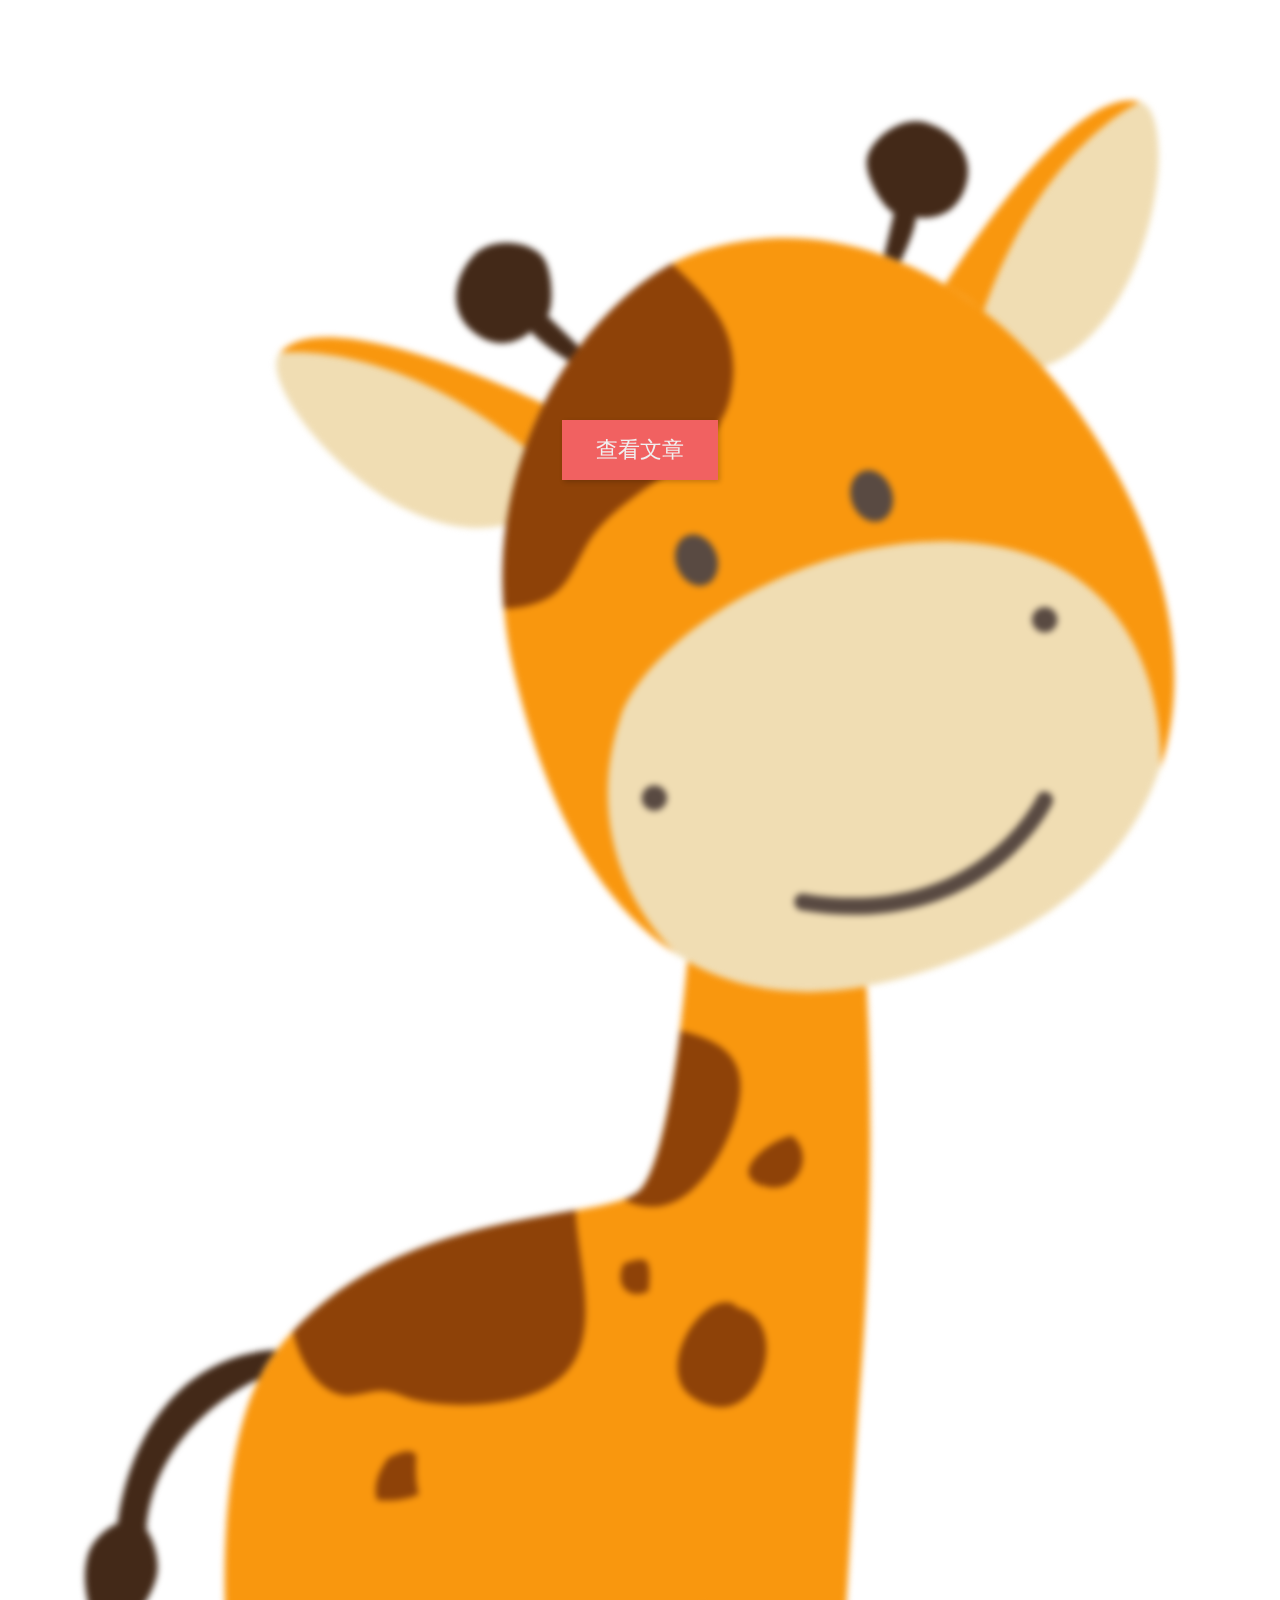
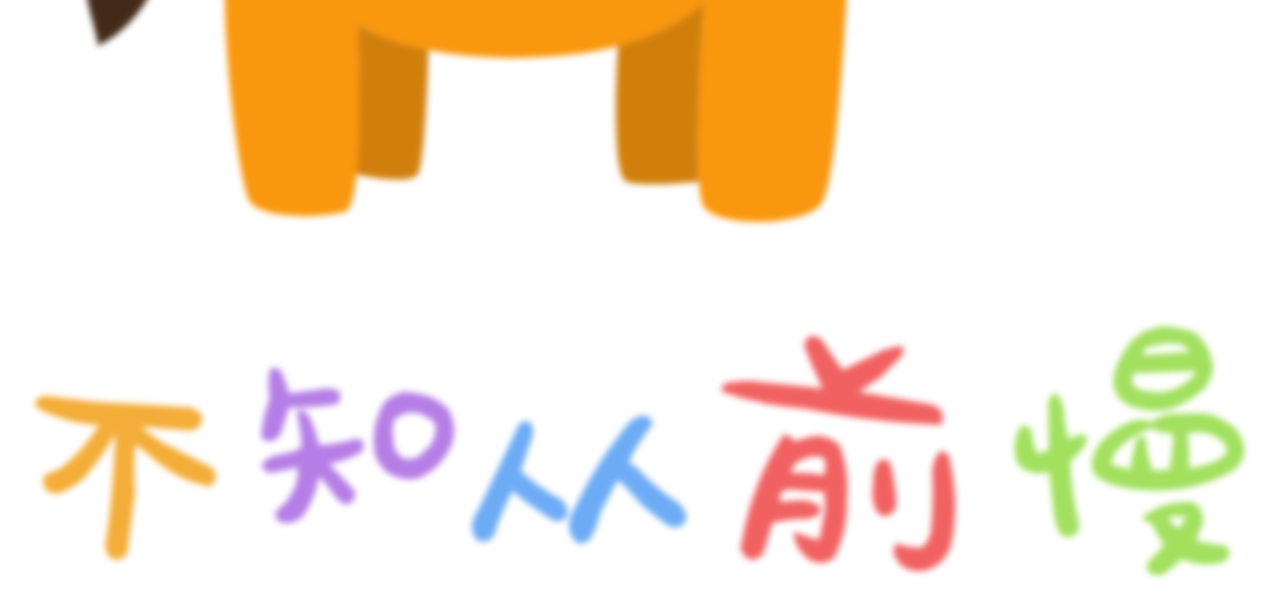
<file: index.html>
<!DOCTYPE html><html><head><meta charSet="utf-8"/><meta http-equiv="x-ua-compatible" content="ie=edge"/><meta name="viewport" content="width=device-width, initial-scale=1, shrink-to-fit=no"/><style data-href="/app.37b6a7f88149844913f6.css">code[class*=language-],pre[class*=language-]{-moz-hyphens:none;-moz-tab-size:4;-ms-hyphens:none;-o-tab-size:4;-webkit-hyphens:none;background:none;color:#ccc;font-family:Consolas,Monaco,Andale Mono,Ubuntu Mono,monospace;hyphens:none;line-height:1.5;tab-size:4;text-align:left;white-space:pre;word-break:normal;word-spacing:normal;word-wrap:normal}pre[class*=language-]{margin:.5em 0;overflow:auto;padding:1em}:not(pre)>code[class*=language-],pre[class*=language-]{background:#2d2d2d}:not(pre)>code[class*=language-]{border-radius:.3em;padding:.1em;white-space:normal}.token.block-comment,.token.cdata,.token.comment,.token.doctype,.token.prolog{color:#999}.token.punctuation{color:#ccc}.token.attr-name,.token.deleted,.token.namespace,.token.tag{color:#e2777a}.token.function-name{color:#6196cc}.token.boolean,.token.function,.token.number{color:#f08d49}.token.class-name,.token.constant,.token.property,.token.symbol{color:#f8c555}.token.atrule,.token.builtin,.token.important,.token.keyword,.token.selector{color:#cc99cd}.token.attr-value,.token.char,.token.regex,.token.string,.token.variable{color:#7ec699}.token.entity,.token.operator,.token.url{color:#67cdcc}.token.bold,.token.important{font-weight:700}.token.italic{font-style:italic}.token.entity{cursor:help}.token.inserted{color:green}
:root{//:#fffef5;background:#fff;color:#454545}body{font-size:16px;line-height:1.7}article img{display:block;margin:1.5em auto;max-width:100%}

/*# sourceMappingURL=app.37b6a7f88149844913f6.css.map*/</style><script>window.__EMOTION_CRITICAL_CSS_IDS__ = ["1s8ty30","1tke3pq","sy6af3","1xfuezb","a921rc"];</script><style>.css-1s8ty30{position:fixed;top:0;left:0;width:100%;height:100vh;opacity:1;display:-webkit-box;display:-webkit-flex;display:-ms-flexbox;display:flex;-webkit-flex-direction:column;-ms-flex-direction:column;flex-direction:column;-webkit-box-pack:center;-webkit-justify-content:center;-ms-flex-pack:center;justify-content:center;-webkit-align-items:center;-webkit-box-align:center;-ms-flex-align:center;align-items:center;}.css-1tke3pq{width:100%;height:90vh;display:-webkit-box;display:-webkit-flex;display:-ms-flexbox;display:flex;-webkit-flex-direction:column;-ms-flex-direction:column;flex-direction:column;-webkit-box-pack:sapce-between;-webkit-justify-content:sapce-between;-ms-flex-pack:sapce-between;justify-content:sapce-between;-webkit-align-items:center;-webkit-box-align:center;-ms-flex-align:center;align-items:center;}.css-sy6af3{-webkit-flex:1 1 20%;-ms-flex:1 1 20%;flex:1 1 20%;-webkit-filter:blur(3px);filter:blur(3px);}.css-1xfuezb{-webkit-flex:1 1 80%;-ms-flex:1 1 80%;flex:1 1 80%;-webkit-filter:blur(3px);filter:blur(3px);}.css-a921rc{display:inline-block;-webkit-text-decoration:none;text-decoration:none;color:#f0f0f0;background:#f16161;font-size:1.4rem;padding:.5em 1.5em;box-shadow:2px 2px 5px rgba(0,0,0,.2);}</style><title data-react-helmet="true"></title><link rel="shortcut icon" href="/icons/icon-48x48.png"/><link rel="manifest" href="/manifest.webmanifest"/><meta name="theme-color" content="#663399"/><link as="script" rel="preload" href="/component---src-pages-index-js-2eba741a2f1d4b3c7979.js"/><link as="script" rel="preload" href="/0-703bb772e13e5720384e.js"/><link as="script" rel="preload" href="/app-c8822d6bbe9f3d098623.js"/><link as="script" rel="preload" href="/webpack-runtime-83b49b7e7bc4ff6ccbe2.js"/><link rel="preload" href="/static/d/173/path---index-6a9-NZuapzHg3X9TaN1iIixfv1W23E.json" as="fetch" crossOrigin="use-credentials"/></head><body><div id="___gatsby"><div style="outline:none" tabindex="-1" role="group"><div class="css-1tke3pq"><img src="[data-uri]" alt="Deer" class="css-1xfuezb"/><img src="[data-uri]" alt="不知从前慢" class="css-sy6af3"/></div><div class="css-1s8ty30"><a class="css-a921rc" href="/posts">查看文章</a></div></div></div><script id="gatsby-script-loader">/*<![CDATA[*/window.page={"componentChunkName":"component---src-pages-index-js","jsonName":"index","path":"/"};window.dataPath="173/path---index-6a9-NZuapzHg3X9TaN1iIixfv1W23E";/*]]>*/</script><script src="/webpack-runtime-83b49b7e7bc4ff6ccbe2.js" async=""></script><script src="/app-c8822d6bbe9f3d098623.js" async=""></script><script src="/0-703bb772e13e5720384e.js" async=""></script><script src="/component---src-pages-index-js-2eba741a2f1d4b3c7979.js" async=""></script></body></html>
</file>
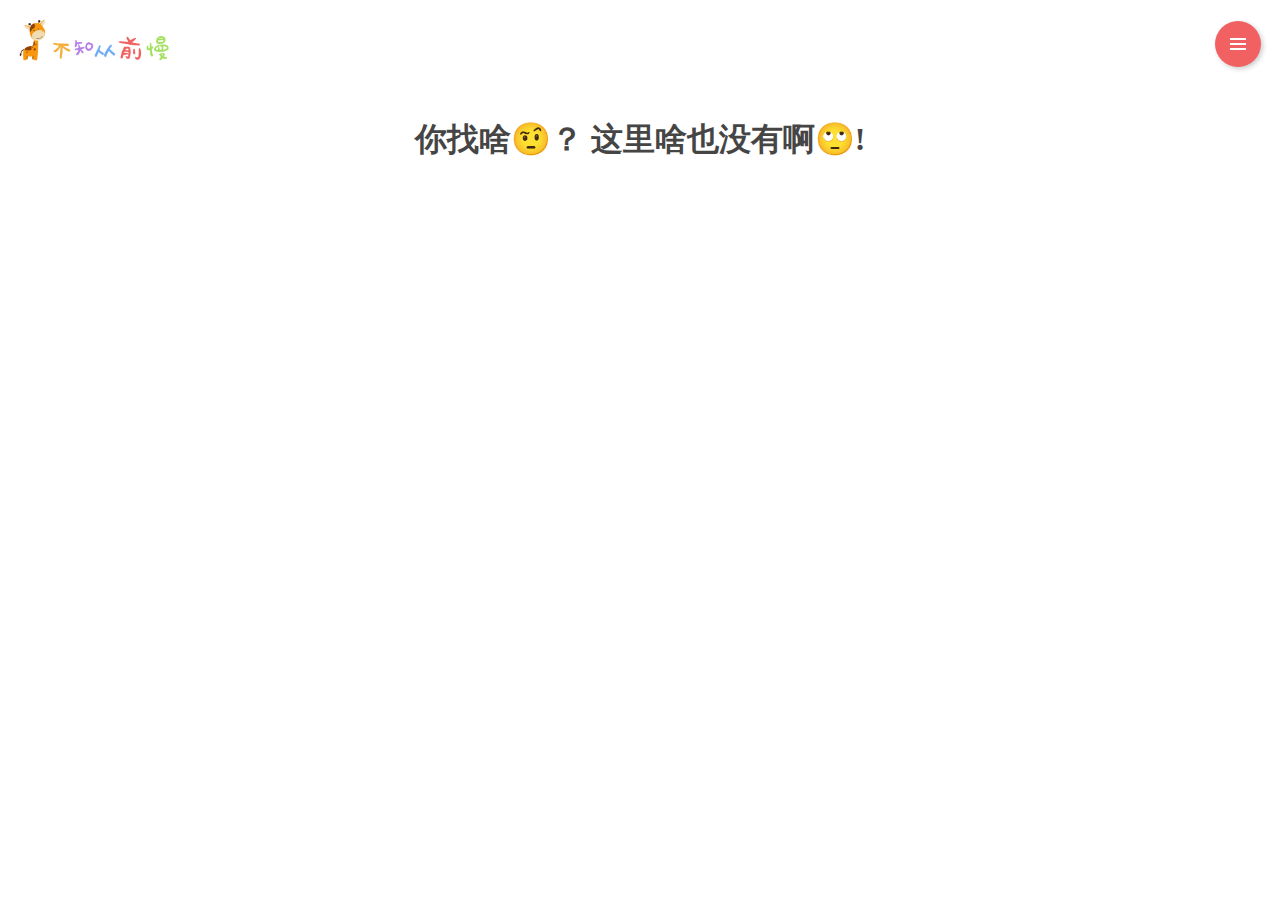
<file: 404/index.html>
<!DOCTYPE html><html><head><meta charSet="utf-8"/><meta http-equiv="x-ua-compatible" content="ie=edge"/><meta name="viewport" content="width=device-width, initial-scale=1, shrink-to-fit=no"/><style data-href="/app.37b6a7f88149844913f6.css">code[class*=language-],pre[class*=language-]{-moz-hyphens:none;-moz-tab-size:4;-ms-hyphens:none;-o-tab-size:4;-webkit-hyphens:none;background:none;color:#ccc;font-family:Consolas,Monaco,Andale Mono,Ubuntu Mono,monospace;hyphens:none;line-height:1.5;tab-size:4;text-align:left;white-space:pre;word-break:normal;word-spacing:normal;word-wrap:normal}pre[class*=language-]{margin:.5em 0;overflow:auto;padding:1em}:not(pre)>code[class*=language-],pre[class*=language-]{background:#2d2d2d}:not(pre)>code[class*=language-]{border-radius:.3em;padding:.1em;white-space:normal}.token.block-comment,.token.cdata,.token.comment,.token.doctype,.token.prolog{color:#999}.token.punctuation{color:#ccc}.token.attr-name,.token.deleted,.token.namespace,.token.tag{color:#e2777a}.token.function-name{color:#6196cc}.token.boolean,.token.function,.token.number{color:#f08d49}.token.class-name,.token.constant,.token.property,.token.symbol{color:#f8c555}.token.atrule,.token.builtin,.token.important,.token.keyword,.token.selector{color:#cc99cd}.token.attr-value,.token.char,.token.regex,.token.string,.token.variable{color:#7ec699}.token.entity,.token.operator,.token.url{color:#67cdcc}.token.bold,.token.important{font-weight:700}.token.italic{font-style:italic}.token.entity{cursor:help}.token.inserted{color:green}
:root{//:#fffef5;background:#fff;color:#454545}body{font-size:16px;line-height:1.7}article img{display:block;margin:1.5em auto;max-width:100%}

/*# sourceMappingURL=app.37b6a7f88149844913f6.css.map*/</style><script>window.__EMOTION_CRITICAL_CSS_IDS__ = ["5g5tnf","bu78s7","4em4n4","168mfi6","xi606m","1sg7bn7","1wr5v4g"];</script><style>.css-5g5tnf{display:inline-block;width:100%;margin:0;padding:0;}.css-bu78s7{position:relative;width:46px;height:46px;box-shadow:2px 2px 5px rgba(0,0,0,.2);border-radius:50%;cursor:pointer;background:#f16161;z-index:200;display:-webkit-box;display:-webkit-flex;display:-ms-flexbox;display:flex;-webkit-flex-direction:column;-ms-flex-direction:column;flex-direction:column;-webkit-box-pack:center;-webkit-justify-content:center;-ms-flex-pack:center;justify-content:center;-webkit-align-items:center;-webkit-box-align:center;-ms-flex-align:center;align-items:center;}.css-bu78s7 div:not(:first-child){margin-top:3px;}.css-4em4n4{position:relative;display:-webkit-box;display:-webkit-flex;display:-ms-flexbox;display:flex;-webkit-box-pack:justify;-webkit-justify-content:space-between;-ms-flex-pack:justify;justify-content:space-between;-webkit-align-items:center;-webkit-box-align:center;-ms-flex-align:center;align-items:center;margin:0 auto;margin-bottom:2em;padding:.7em;}.css-168mfi6{margin:0 auto;max-width:700px;padding:0 .7em;text-align:justify;}.css-xi606m{text-align:center;}.css-1sg7bn7{max-width:150px;}.css-1wr5v4g{width:1em;height:2px;background:#fff;z-index:201;}</style><title data-react-helmet="true">不知从前慢</title><meta data-react-helmet="true" name="description" content="不知从前慢"/><meta data-react-helmet="true" name="keywords" content="不知从前慢"/><link rel="shortcut icon" href="/icons/icon-48x48.png"/><link rel="manifest" href="/manifest.webmanifest"/><meta name="theme-color" content="#663399"/><link as="script" rel="preload" href="/0-703bb772e13e5720384e.js"/><link as="script" rel="preload" href="/component---src-pages-404-js-8a9062a1b2468f55bdc5.js"/><link as="script" rel="preload" href="/1-e636008eb57a7210450a.js"/><link as="script" rel="preload" href="/app-c8822d6bbe9f3d098623.js"/><link as="script" rel="preload" href="/webpack-runtime-83b49b7e7bc4ff6ccbe2.js"/><link rel="preload" href="/static/d/44/path---404-22-d-bce-NZuapzHg3X9TaN1iIixfv1W23E.json" as="fetch" crossOrigin="use-credentials"/></head><body><div id="___gatsby"><div style="outline:none" tabindex="-1" role="group"><header><nav class="css-4em4n4"><div class="css-1sg7bn7 e767n6j0"><a href="/"><img class="css-5g5tnf" src="/static/large-logo-a5720b4bfd8cc1ff50565ee296ea7d98.png" alt="不知从前慢"/></a></div><div class="css-bu78s7"><div class="css-1wr5v4g ew6gyuf0"></div><div class="css-1wr5v4g ew6gyuf0"></div><div class="css-1wr5v4g ew6gyuf0"></div></div></nav></header><main class="css-168mfi6"><h1 class="css-xi606m">你找啥<span role="img" aria-label="face with raised eyebrow">🤨</span>？ 这里啥也没有啊<span role="img" aria-label="face with rolling eyes">🙄</span>!</h1></main></div></div><script id="gatsby-script-loader">/*<![CDATA[*/window.page={"componentChunkName":"component---src-pages-404-js","jsonName":"404-22d","path":"/404/"};window.dataPath="44/path---404-22-d-bce-NZuapzHg3X9TaN1iIixfv1W23E";/*]]>*/</script><script src="/webpack-runtime-83b49b7e7bc4ff6ccbe2.js" async=""></script><script src="/app-c8822d6bbe9f3d098623.js" async=""></script><script src="/1-e636008eb57a7210450a.js" async=""></script><script src="/component---src-pages-404-js-8a9062a1b2468f55bdc5.js" async=""></script><script src="/0-703bb772e13e5720384e.js" async=""></script></body></html>
</file>
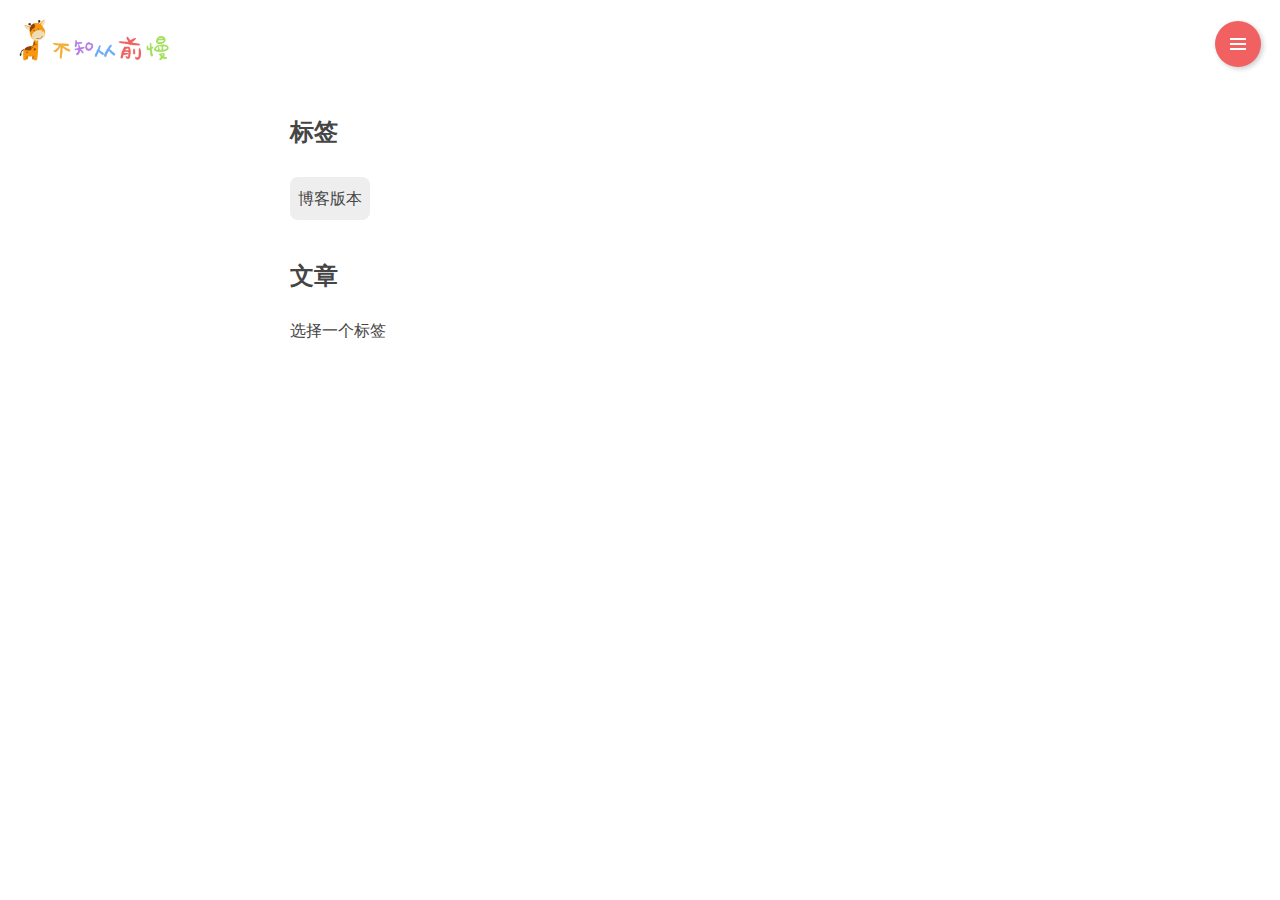
<file: categories/index.html>
<!DOCTYPE html><html><head><meta charSet="utf-8"/><meta http-equiv="x-ua-compatible" content="ie=edge"/><meta name="viewport" content="width=device-width, initial-scale=1, shrink-to-fit=no"/><style data-href="/app.37b6a7f88149844913f6.css">code[class*=language-],pre[class*=language-]{-moz-hyphens:none;-moz-tab-size:4;-ms-hyphens:none;-o-tab-size:4;-webkit-hyphens:none;background:none;color:#ccc;font-family:Consolas,Monaco,Andale Mono,Ubuntu Mono,monospace;hyphens:none;line-height:1.5;tab-size:4;text-align:left;white-space:pre;word-break:normal;word-spacing:normal;word-wrap:normal}pre[class*=language-]{margin:.5em 0;overflow:auto;padding:1em}:not(pre)>code[class*=language-],pre[class*=language-]{background:#2d2d2d}:not(pre)>code[class*=language-]{border-radius:.3em;padding:.1em;white-space:normal}.token.block-comment,.token.cdata,.token.comment,.token.doctype,.token.prolog{color:#999}.token.punctuation{color:#ccc}.token.attr-name,.token.deleted,.token.namespace,.token.tag{color:#e2777a}.token.function-name{color:#6196cc}.token.boolean,.token.function,.token.number{color:#f08d49}.token.class-name,.token.constant,.token.property,.token.symbol{color:#f8c555}.token.atrule,.token.builtin,.token.important,.token.keyword,.token.selector{color:#cc99cd}.token.attr-value,.token.char,.token.regex,.token.string,.token.variable{color:#7ec699}.token.entity,.token.operator,.token.url{color:#67cdcc}.token.bold,.token.important{font-weight:700}.token.italic{font-style:italic}.token.entity{cursor:help}.token.inserted{color:green}
:root{//:#fffef5;background:#fff;color:#454545}body{font-size:16px;line-height:1.7}article img{display:block;margin:1.5em auto;max-width:100%}

/*# sourceMappingURL=app.37b6a7f88149844913f6.css.map*/</style><script>window.__EMOTION_CRITICAL_CSS_IDS__ = ["5g5tnf","bu78s7","4em4n4","168mfi6","y3uvul","1t7ruq3","4rmlxi","1sg7bn7","1wr5v4g"];</script><style>.css-5g5tnf{display:inline-block;width:100%;margin:0;padding:0;}.css-bu78s7{position:relative;width:46px;height:46px;box-shadow:2px 2px 5px rgba(0,0,0,.2);border-radius:50%;cursor:pointer;background:#f16161;z-index:200;display:-webkit-box;display:-webkit-flex;display:-ms-flexbox;display:flex;-webkit-flex-direction:column;-ms-flex-direction:column;flex-direction:column;-webkit-box-pack:center;-webkit-justify-content:center;-ms-flex-pack:center;justify-content:center;-webkit-align-items:center;-webkit-box-align:center;-ms-flex-align:center;align-items:center;}.css-bu78s7 div:not(:first-child){margin-top:3px;}.css-4em4n4{position:relative;display:-webkit-box;display:-webkit-flex;display:-ms-flexbox;display:flex;-webkit-box-pack:justify;-webkit-justify-content:space-between;-ms-flex-pack:justify;justify-content:space-between;-webkit-align-items:center;-webkit-box-align:center;-ms-flex-align:center;align-items:center;margin:0 auto;margin-bottom:2em;padding:.7em;}.css-168mfi6{margin:0 auto;max-width:700px;padding:0 .7em;text-align:justify;}.css-y3uvul{display:inline-block;padding:.5em;margin:.25em;background:#eee;border-radius:.5em;cursor:pointer;}.css-y3uvul:hover{background:#909090;color:#fff;}.css-1t7ruq3{width:100%;margin-left:-0.25em;margin-bottom:2em;display:-webkit-box;display:-webkit-flex;display:-ms-flexbox;display:flex;-webkit-flex-flow:wrap;-ms-flex-flow:wrap;flex-flow:wrap;}.css-4rmlxi{width:100%;display:-webkit-box;display:-webkit-flex;display:-ms-flexbox;display:flex;-webkit-flex-direction:column;-ms-flex-direction:column;flex-direction:column;}.css-1sg7bn7{max-width:150px;}.css-1wr5v4g{width:1em;height:2px;background:#fff;z-index:201;}</style><title data-react-helmet="true">不知从前慢</title><meta data-react-helmet="true" name="description" content="不知从前慢"/><meta data-react-helmet="true" name="keywords" content="不知从前慢"/><link rel="shortcut icon" href="/icons/icon-48x48.png"/><link rel="manifest" href="/manifest.webmanifest"/><meta name="theme-color" content="#663399"/><link as="script" rel="preload" href="/0-703bb772e13e5720384e.js"/><link as="script" rel="preload" href="/component---src-pages-categories-js-306c8c9aa252a68f56b3.js"/><link as="script" rel="preload" href="/1-e636008eb57a7210450a.js"/><link as="script" rel="preload" href="/app-c8822d6bbe9f3d098623.js"/><link as="script" rel="preload" href="/webpack-runtime-83b49b7e7bc4ff6ccbe2.js"/><link rel="preload" href="/static/d/943/path---categories-e-90-f59-mycPk5ZkMOl4tMA5qDNxZzgc78.json" as="fetch" crossOrigin="use-credentials"/></head><body><div id="___gatsby"><div style="outline:none" tabindex="-1" role="group"><header><nav class="css-4em4n4"><div class="css-1sg7bn7 e767n6j0"><a href="/"><img class="css-5g5tnf" src="/static/large-logo-a5720b4bfd8cc1ff50565ee296ea7d98.png" alt="不知从前慢"/></a></div><div class="css-bu78s7"><div class="css-1wr5v4g ew6gyuf0"></div><div class="css-1wr5v4g ew6gyuf0"></div><div class="css-1wr5v4g ew6gyuf0"></div></div></nav></header><main class="css-168mfi6"><h2>标签</h2><div class="css-1t7ruq3"><span class="css-y3uvul">博客版本</span></div><h2>文章</h2><div class="css-4rmlxi">选择一个标签</div></main></div></div><script id="gatsby-script-loader">/*<![CDATA[*/window.page={"componentChunkName":"component---src-pages-categories-js","jsonName":"categories-e90","path":"/categories/"};window.dataPath="943/path---categories-e-90-f59-mycPk5ZkMOl4tMA5qDNxZzgc78";/*]]>*/</script><script src="/webpack-runtime-83b49b7e7bc4ff6ccbe2.js" async=""></script><script src="/app-c8822d6bbe9f3d098623.js" async=""></script><script src="/1-e636008eb57a7210450a.js" async=""></script><script src="/component---src-pages-categories-js-306c8c9aa252a68f56b3.js" async=""></script><script src="/0-703bb772e13e5720384e.js" async=""></script></body></html>
</file>
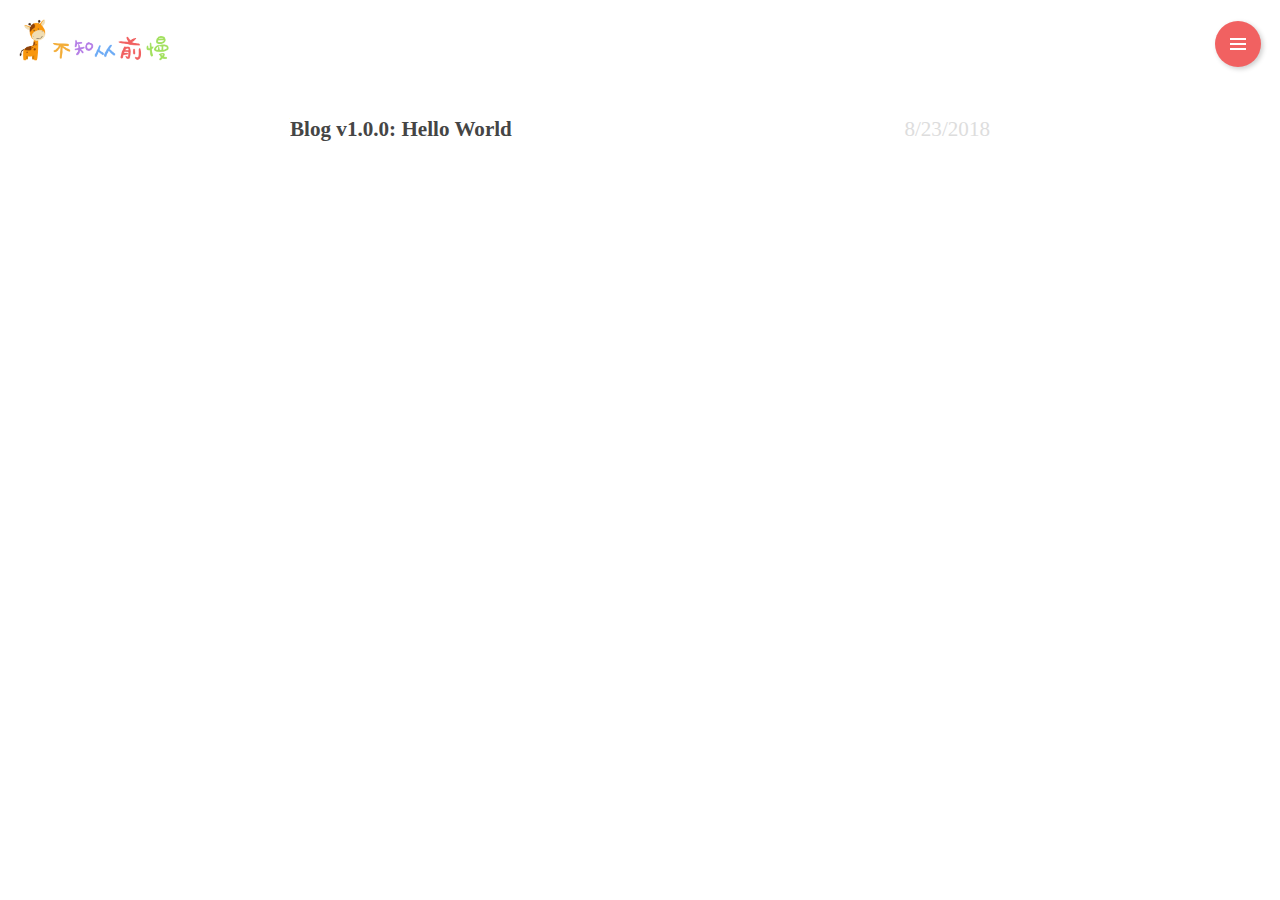
<file: posts/index.html>
<!DOCTYPE html><html><head><meta charSet="utf-8"/><meta http-equiv="x-ua-compatible" content="ie=edge"/><meta name="viewport" content="width=device-width, initial-scale=1, shrink-to-fit=no"/><style data-href="/app.37b6a7f88149844913f6.css">code[class*=language-],pre[class*=language-]{-moz-hyphens:none;-moz-tab-size:4;-ms-hyphens:none;-o-tab-size:4;-webkit-hyphens:none;background:none;color:#ccc;font-family:Consolas,Monaco,Andale Mono,Ubuntu Mono,monospace;hyphens:none;line-height:1.5;tab-size:4;text-align:left;white-space:pre;word-break:normal;word-spacing:normal;word-wrap:normal}pre[class*=language-]{margin:.5em 0;overflow:auto;padding:1em}:not(pre)>code[class*=language-],pre[class*=language-]{background:#2d2d2d}:not(pre)>code[class*=language-]{border-radius:.3em;padding:.1em;white-space:normal}.token.block-comment,.token.cdata,.token.comment,.token.doctype,.token.prolog{color:#999}.token.punctuation{color:#ccc}.token.attr-name,.token.deleted,.token.namespace,.token.tag{color:#e2777a}.token.function-name{color:#6196cc}.token.boolean,.token.function,.token.number{color:#f08d49}.token.class-name,.token.constant,.token.property,.token.symbol{color:#f8c555}.token.atrule,.token.builtin,.token.important,.token.keyword,.token.selector{color:#cc99cd}.token.attr-value,.token.char,.token.regex,.token.string,.token.variable{color:#7ec699}.token.entity,.token.operator,.token.url{color:#67cdcc}.token.bold,.token.important{font-weight:700}.token.italic{font-style:italic}.token.entity{cursor:help}.token.inserted{color:green}
:root{//:#fffef5;background:#fff;color:#454545}body{font-size:16px;line-height:1.7}article img{display:block;margin:1.5em auto;max-width:100%}

/*# sourceMappingURL=app.37b6a7f88149844913f6.css.map*/</style><script>window.__EMOTION_CRITICAL_CSS_IDS__ = ["5g5tnf","bu78s7","4em4n4","168mfi6","1la78ua","chbh9g","1kuq7yp","1sg7bn7","1wr5v4g"];</script><style>.css-5g5tnf{display:inline-block;width:100%;margin:0;padding:0;}.css-bu78s7{position:relative;width:46px;height:46px;box-shadow:2px 2px 5px rgba(0,0,0,.2);border-radius:50%;cursor:pointer;background:#f16161;z-index:200;display:-webkit-box;display:-webkit-flex;display:-ms-flexbox;display:flex;-webkit-flex-direction:column;-ms-flex-direction:column;flex-direction:column;-webkit-box-pack:center;-webkit-justify-content:center;-ms-flex-pack:center;justify-content:center;-webkit-align-items:center;-webkit-box-align:center;-ms-flex-align:center;align-items:center;}.css-bu78s7 div:not(:first-child){margin-top:3px;}.css-4em4n4{position:relative;display:-webkit-box;display:-webkit-flex;display:-ms-flexbox;display:flex;-webkit-box-pack:justify;-webkit-justify-content:space-between;-ms-flex-pack:justify;justify-content:space-between;-webkit-align-items:center;-webkit-box-align:center;-ms-flex-align:center;align-items:center;margin:0 auto;margin-bottom:2em;padding:.7em;}.css-168mfi6{margin:0 auto;max-width:700px;padding:0 .7em;text-align:justify;}.css-1la78ua{-webkit-text-decoration:none;text-decoration:none;color:#454545;}.css-1la78ua:hover{-webkit-text-decoration:underline;text-decoration:underline;}.css-chbh9g{display:none;font-weight:normal;}@media(min-width:500px){.css-chbh9g{display:inline;float:right;color:#ddd;}}.css-1kuq7yp{font-size:calc(.7rem + 1vw);}@media (min-width:1000px){.css-1kuq7yp{font-size:1.32rem;}}.css-1sg7bn7{max-width:150px;}.css-1wr5v4g{width:1em;height:2px;background:#fff;z-index:201;}</style><title data-react-helmet="true">不知从前慢</title><meta data-react-helmet="true" name="description" content="不知从前慢"/><meta data-react-helmet="true" name="keywords" content="不知从前慢"/><link rel="shortcut icon" href="/icons/icon-48x48.png"/><link rel="manifest" href="/manifest.webmanifest"/><meta name="theme-color" content="#663399"/><link as="script" rel="preload" href="/0-703bb772e13e5720384e.js"/><link as="script" rel="preload" href="/component---src-pages-posts-js-bf281d4a96aa4b743142.js"/><link as="script" rel="preload" href="/1-e636008eb57a7210450a.js"/><link as="script" rel="preload" href="/app-c8822d6bbe9f3d098623.js"/><link as="script" rel="preload" href="/webpack-runtime-83b49b7e7bc4ff6ccbe2.js"/><link rel="preload" href="/static/d/688/path---posts-0-d-3-d29-bw2lYUdUP0OGO7vwqtYIpcVyfxI.json" as="fetch" crossOrigin="use-credentials"/></head><body><div id="___gatsby"><div style="outline:none" tabindex="-1" role="group"><header><nav class="css-4em4n4"><div class="css-1sg7bn7 e767n6j0"><a href="/"><img class="css-5g5tnf" src="/static/large-logo-a5720b4bfd8cc1ff50565ee296ea7d98.png" alt="不知从前慢"/></a></div><div class="css-bu78s7"><div class="css-1wr5v4g ew6gyuf0"></div><div class="css-1wr5v4g ew6gyuf0"></div><div class="css-1wr5v4g ew6gyuf0"></div></div></nav></header><main class="css-168mfi6"><div><a class="css-1la78ua" href="/posts/blog-v1.0.0-released/"><h3 class="css-1kuq7yp">Blog v1.0.0: Hello World<span class="css-chbh9g">2018-8-23</span></h3></a></div></main></div></div><script id="gatsby-script-loader">/*<![CDATA[*/window.page={"componentChunkName":"component---src-pages-posts-js","jsonName":"posts-0d3","path":"/posts/"};window.dataPath="688/path---posts-0-d-3-d29-bw2lYUdUP0OGO7vwqtYIpcVyfxI";/*]]>*/</script><script src="/webpack-runtime-83b49b7e7bc4ff6ccbe2.js" async=""></script><script src="/app-c8822d6bbe9f3d098623.js" async=""></script><script src="/1-e636008eb57a7210450a.js" async=""></script><script src="/component---src-pages-posts-js-bf281d4a96aa4b743142.js" async=""></script><script src="/0-703bb772e13e5720384e.js" async=""></script></body></html>
</file>
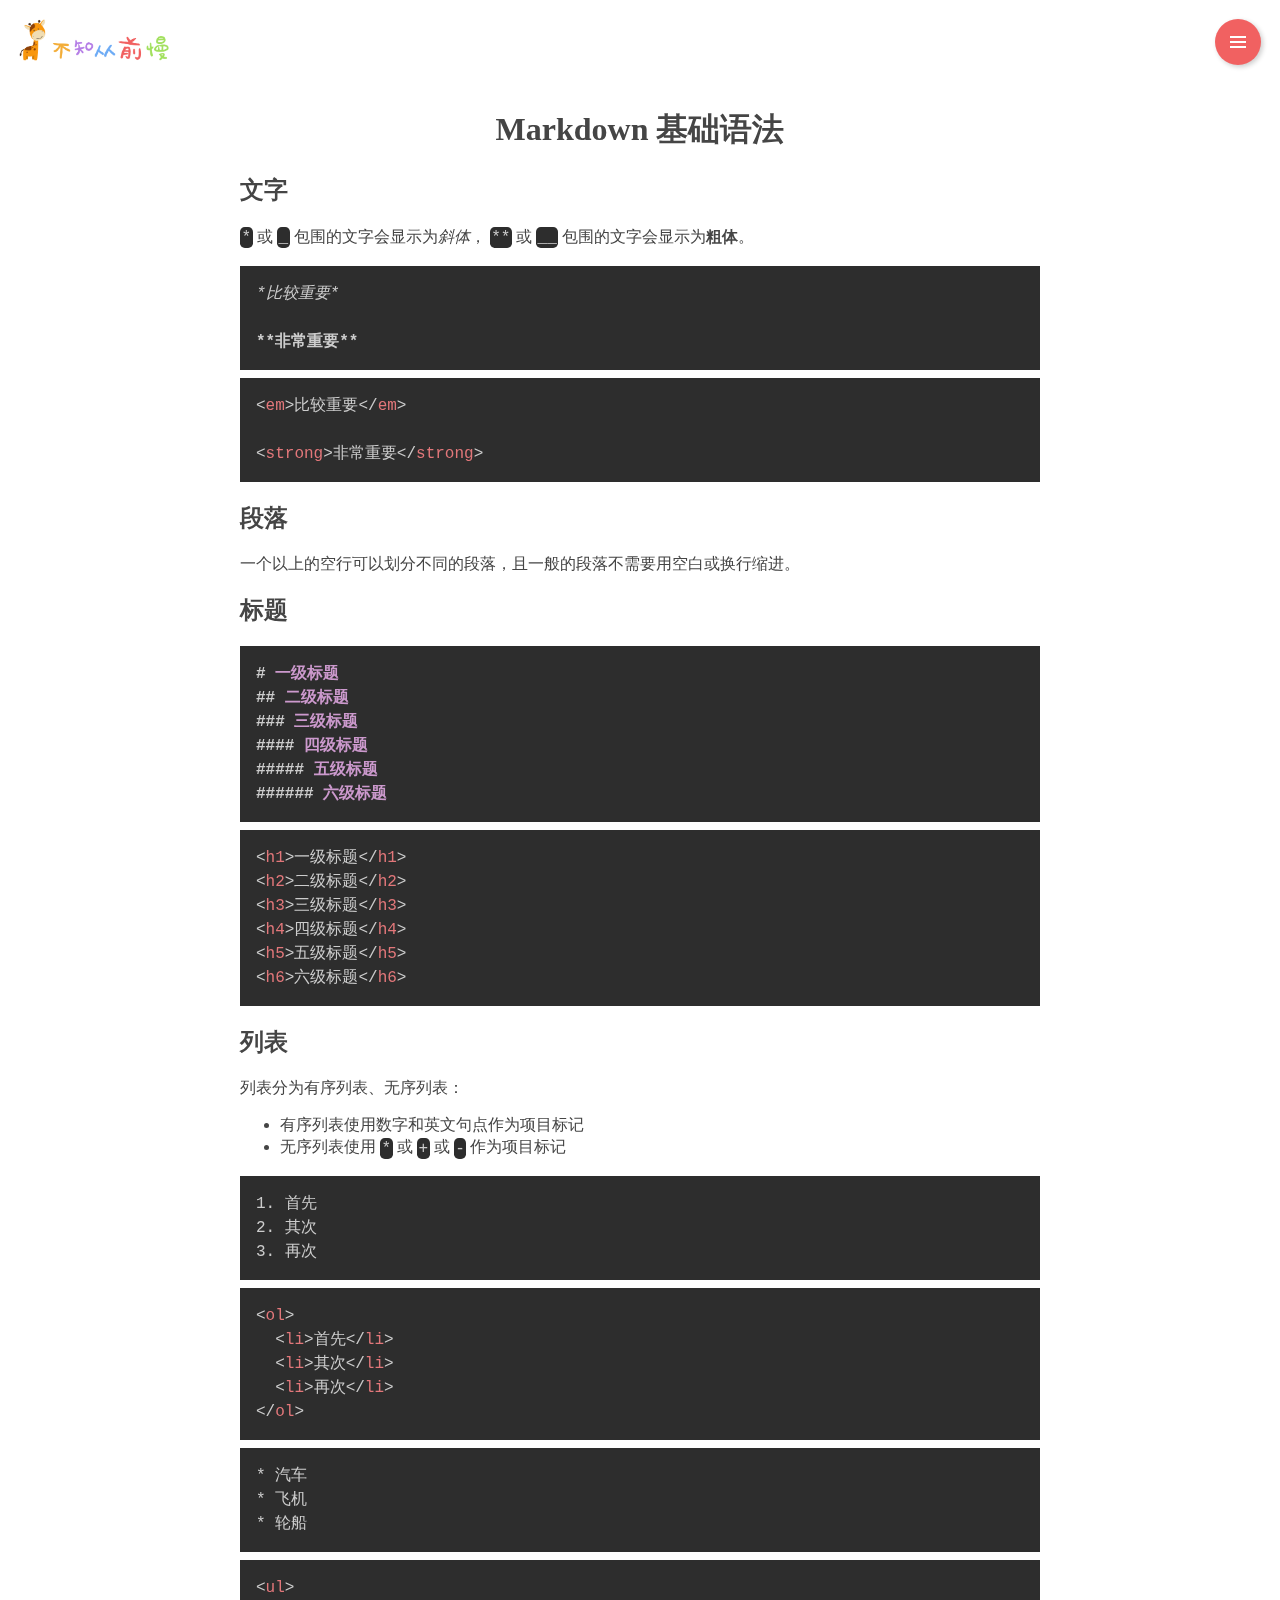
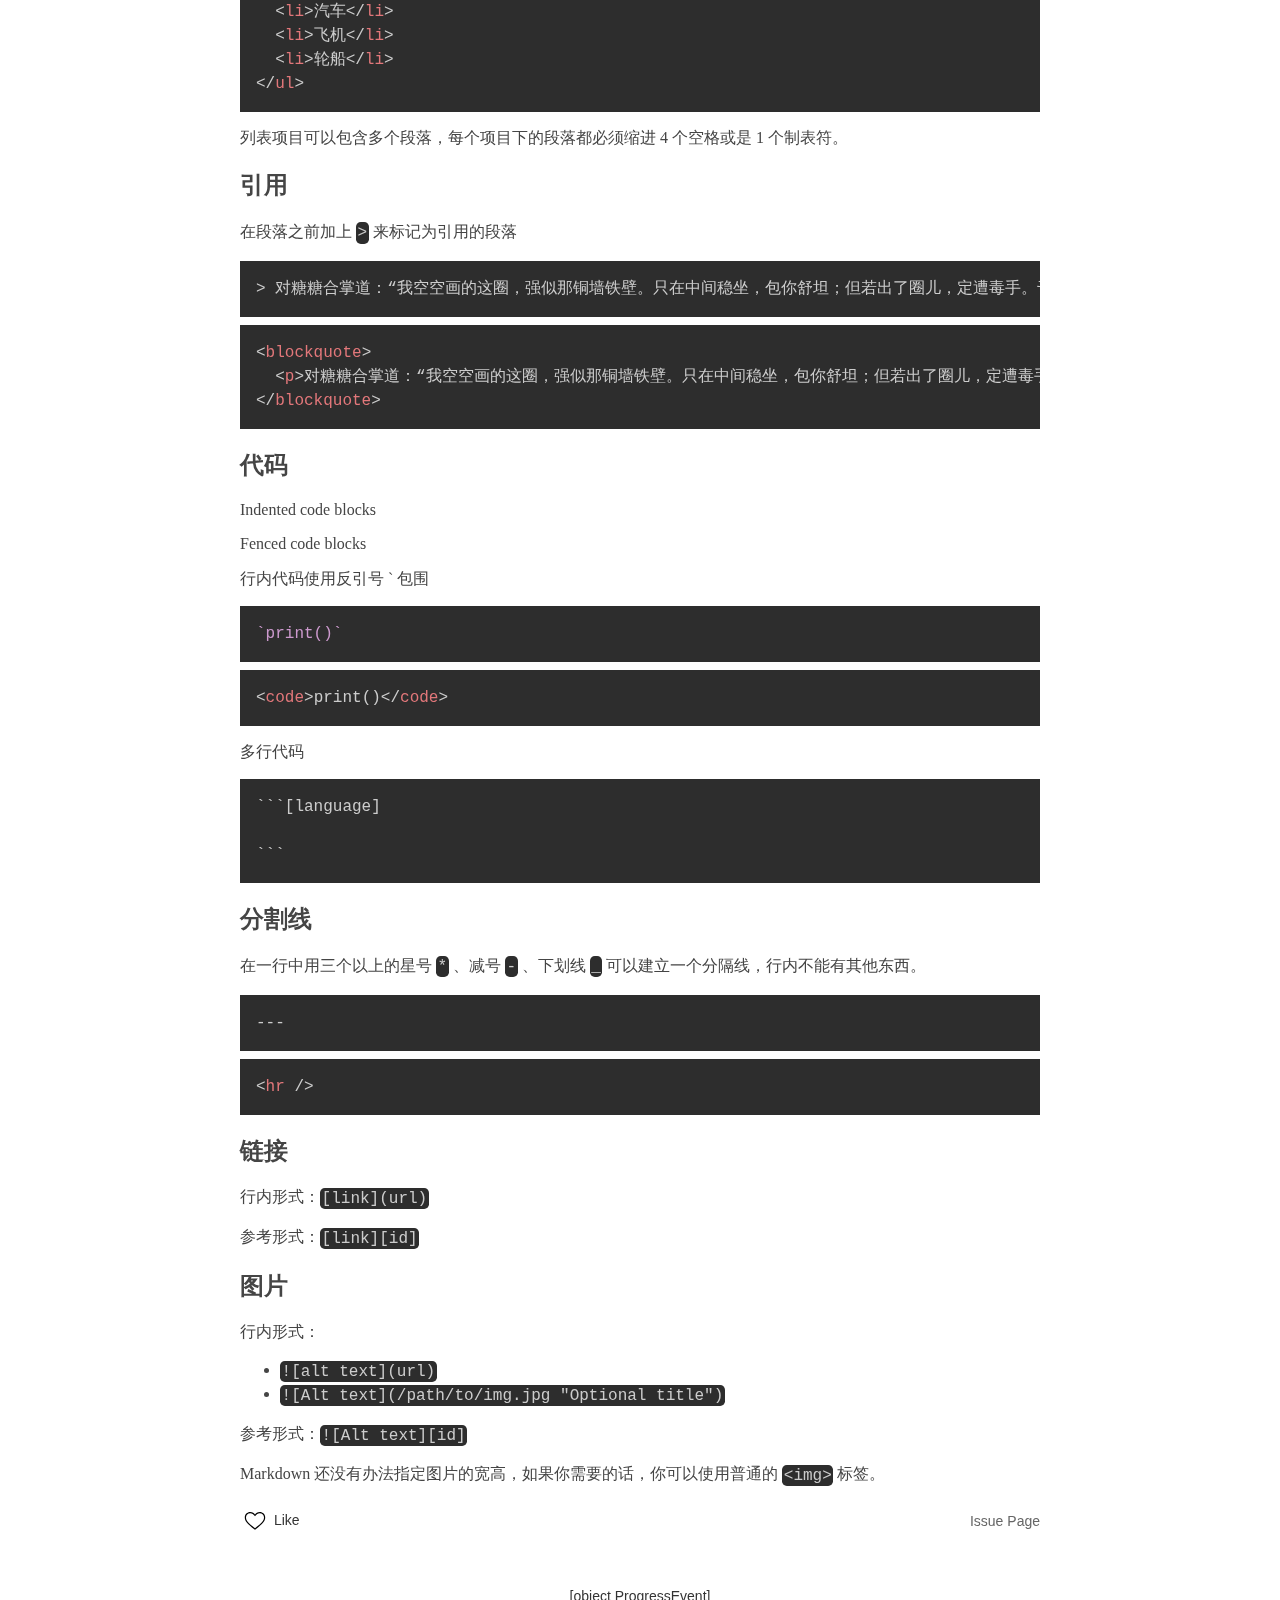
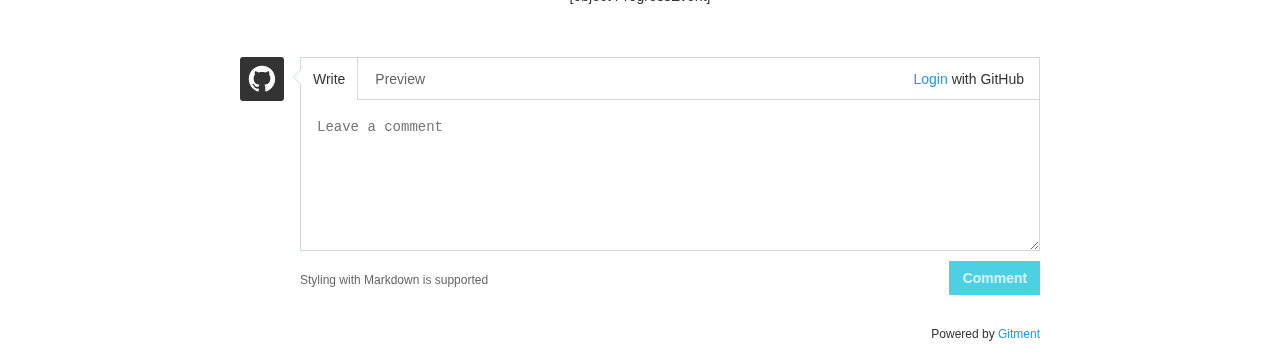
<file: posts/markdown-basics/index.html>
<!DOCTYPE html><html><head><meta charSet="utf-8"/><meta http-equiv="x-ua-compatible" content="ie=edge"/><meta name="viewport" content="width=device-width, initial-scale=1, shrink-to-fit=no"/><style data-href="/10.db7563ca09938952bdaf.css">.gitment-container{color:#333;font-family:sans-serif;font-size:14px;line-height:1.5;word-wrap:break-word}.gitment-container *{box-sizing:border-box}.gitment-container :disabled{cursor:not-allowed}.gitment-container a,.gitment-container a:visited{cursor:pointer;text-decoration:none}.gitment-container a:hover{text-decoration:underline}.gitment-container .gitment-hidden{display:none}.gitment-container .gitment-spinner-icon{-webkit-animation:gitment-spin 1s steps(12) infinite;animation:gitment-spin 1s steps(12) infinite;fill:#333}@-webkit-keyframes gitment-spin{to{-webkit-transform:rotate(1turn);transform:rotate(1turn)}}@keyframes gitment-spin{to{-webkit-transform:rotate(1turn);transform:rotate(1turn)}}.gitment-header-container,.gitment-root-container{margin:19px 0}.gitment-comment-like-btn,.gitment-header-like-btn{cursor:pointer}.gitment-comment-like-btn{float:right}.gitment-comment-like-btn.liked{color:#f44336}.gitment-header-like-btn svg{height:30px;vertical-align:middle}.gitment-comment-like-btn svg{height:20px;vertical-align:middle}.gitment-comment-like-btn.liked svg,.gitment-header-like-btn.liked svg{fill:#f44336}a.gitment-header-issue-link,a.gitment-header-issue-link:visited{color:#666;float:right;line-height:30px}a.gitment-header-issue-link:hover{color:#666}.gitment-comments-empty,.gitment-comments-error,.gitment-comments-loading{margin:50px 0;text-align:center}.gitment-comments-list{list-style:none;margin:0 0 38px;padding-left:0}.gitment-comment,.gitment-editor-container{margin:19px 0;min-height:60px;padding-left:60px;position:relative}.gitment-comment-avatar,.gitment-editor-avatar{float:left;margin-left:-60px}.gitment-comment-avatar,.gitment-comment-avatar-img,.gitment-editor-avatar-img,.gitment-editor-avatar svg{border-radius:3px;height:44px;width:44px}.gitment-editor-avatar .gitment-github-icon{background-color:#333;fill:#fff}.gitment-comment-main,.gitment-editor-main{border:1px solid #cfd8dc;border-radius:0;position:relative}.gitment-comment-main:after,.gitment-comment-main:before,.gitment-editor-main:after,.gitment-editor-main:before{border-color:transparent;border-style:solid solid outset;content:"";display:block;height:0;left:-16px;pointer-events:none;position:absolute;top:11px;width:0}.gitment-comment-main:before,.gitment-editor-main:before{border-right-color:#cfd8dc;border-width:8px}.gitment-comment-main:after,.gitment-editor-main:after{border-right-color:#fff;border-width:7px;margin-left:2px;margin-top:1px}.gitment-comment-header{background-color:#fff;border-radius:3px;color:#666;margin:12px 15px}.gitment-editor-header{border-bottom:1px solid #cfd8dc;margin:0;padding:0}a.gitment-comment-name,a.gitment-comment-name:visited{color:#666;font-weight:600}.gitment-editor-tabs{margin-bottom:-1px;margin-left:-1px}.gitment-editor-tab{background-color:transparent;border-color:transparent;border-radius:0;border-style:solid;border-width:0 1px;color:#666;cursor:pointer;display:inline-block;font-size:14px;line-height:20px;outline:none;padding:11px 12px;text-decoration:none;-webkit-user-select:none;-moz-user-select:none;-ms-user-select:none;user-select:none;white-space:nowrap}.gitment-editor-tab.gitment-selected{background-color:#fff;border-color:#cfd8dc;color:#333}.gitment-editor-login{float:right;margin-right:15px;margin-top:-30px}a.gitment-editor-login-link,a.gitment-editor-login-link:visited,a.gitment-footer-project-link,a.gitment-footer-project-link:visited{color:#2196f3}a.gitment-editor-logout-link,a.gitment-editor-logout-link:visited{color:#666}a.gitment-editor-logout-link:hover{color:#2196f3;text-decoration:none}.gitment-comment-body{border-radius:3px;margin:12px 15px;overflow:hidden;position:relative}.gitment-comment-body-folded{cursor:pointer}.gitment-comment-body-folded:before{background:linear-gradient(180deg,hsla(0,0%,100%,0),hsla(0,0%,100%,.9));bottom:50px;content:"";top:0}.gitment-comment-body-folded:after,.gitment-comment-body-folded:before{display:block!important;left:0;pointer-events:none;position:absolute;width:100%}.gitment-comment-body-folded:after{background:hsla(0,0%,100%,.9);bottom:0;color:#666;content:"Click to Expand"!important;height:50px;line-height:50px;text-align:center}.gitment-editor-body{margin:0}.gitment-comment-body>:first-child,.gitment-editor-preview>:first-child{margin-top:0!important}.gitment-comment-body>:last-child,.gitment-editor-preview>:last-child{margin-bottom:0!important}.gitment-editor-body textarea{background-color:#fff;border:none;border-radius:0;box-shadow:none;color:#333;display:block;font-size:14px;line-height:1.6;margin:0;max-height:500px;max-width:100%;min-height:150px;outline:none;overflow:visible;padding:16px;resize:vertical;vertical-align:middle;width:100%}.gitment-editor-body textarea:focus{background-color:#fff}.gitment-editor-preview{background-color:transparent;font-size:14px;line-height:1.5;min-height:150px;padding:16px;width:100%;word-wrap:break-word}.gitment-editor-footer{margin-top:10px;padding:0}.gitment-editor-footer:after{clear:both;content:"";display:table}a.gitment-editor-footer-tip{color:#666;display:inline-block;font-size:12px;padding-top:10px}a.gitment-editor-footer-tip:hover{color:#2196f3;text-decoration:none}.gitment-comments-pagination{border-radius:0;list-style:none;margin:-19px 0 19px;text-align:right}.gitment-comments-page-item{border:1px solid #cfd8dc;cursor:pointer;display:inline-block;margin-left:-1px;padding:.25rem .5rem}.gitment-comments-page-item.gitment-selected,.gitment-comments-page-item:hover{background-color:#f5f5f5}.gitment-comments-init-btn,.gitment-editor-submit{-moz-appearance:none;-moz-user-select:none;-ms-user-select:none;-webkit-appearance:none;-webkit-user-select:none;appearance:none;background-color:#00bcd4;background-size:110% 110%;border:none;color:#fff;cursor:pointer;display:inline-block;font-size:14px;font-weight:600;line-height:20px;padding:7px 13px;position:relative;user-select:none;vertical-align:middle;white-space:nowrap}.gitment-comments-init-btn:hover,.gitment-editor-submit:hover{background-color:#00acc1}.gitment-comments-init-btn:disabled,.gitment-editor-submit:disabled{background-color:#4dd0e1;box-shadow:none;color:hsla(0,0%,100%,.75)}.gitment-editor-submit{float:right}.gitment-footer-container{font-size:12px;margin-bottom:20px;margin-top:30px;text-align:right}.gitment-markdown{-ms-text-size-adjust:100%;-webkit-text-size-adjust:100%;color:#333;font-family:-apple-system,BlinkMacSystemFont,Segoe UI,Helvetica,Arial,sans-serif,Apple Color Emoji,Segoe UI Emoji,Segoe UI Symbol;font-size:16px;line-height:1.5;word-wrap:break-word}.gitment-markdown .pl-c{color:#969896}.gitment-markdown .pl-c1,.gitment-markdown .pl-s .pl-v{color:#0086b3}.gitment-markdown .pl-e,.gitment-markdown .pl-en{color:#795da3}.gitment-markdown .pl-s .pl-s1,.gitment-markdown .pl-smi{color:#333}.gitment-markdown .pl-ent{color:#63a35c}.gitment-markdown .pl-k{color:#a71d5d}.gitment-markdown .pl-pds,.gitment-markdown .pl-s,.gitment-markdown .pl-s .pl-pse .pl-s1,.gitment-markdown .pl-sr,.gitment-markdown .pl-sr .pl-cce,.gitment-markdown .pl-sr .pl-sra,.gitment-markdown .pl-sr .pl-sre{color:#183691}.gitment-markdown .pl-smw,.gitment-markdown .pl-v{color:#ed6a43}.gitment-markdown .pl-bu{color:#b52a1d}.gitment-markdown .pl-c2,.gitment-markdown .pl-ii{background-color:#b52a1d;color:#f8f8f8}.gitment-markdown .pl-c2:before{content:"^M"}.gitment-markdown .pl-sr .pl-cce{color:#63a35c;font-weight:700}.gitment-markdown .pl-ml{color:#693a17}.gitment-markdown .pl-mh,.gitment-markdown .pl-mh .pl-en,.gitment-markdown .pl-ms{color:#1d3e81;font-weight:700}.gitment-markdown .pl-mq{color:teal}.gitment-markdown .pl-mi{color:#333;font-style:italic}.gitment-markdown .pl-mb{color:#333;font-weight:700}.gitment-markdown .pl-md{background-color:#ffecec;color:#bd2c00}.gitment-markdown .pl-mi1{background-color:#eaffea;color:#55a532}.gitment-markdown .pl-mc{background-color:#ffe3b4;color:#ef9700}.gitment-markdown .pl-mi2{background-color:grey;color:#d8d8d8}.gitment-markdown .pl-mdr{color:#795da3;font-weight:700}.gitment-markdown .pl-mo{color:#1d3e81}.gitment-markdown .pl-ba{color:#595e62}.gitment-markdown .pl-sg{color:silver}.gitment-markdown .pl-corl{color:#183691;text-decoration:underline}.gitment-markdown .octicon{display:inline-block;fill:currentColor;vertical-align:text-top}.gitment-markdown a{-webkit-text-decoration-skip:objects;background-color:transparent}.gitment-markdown a:active,.gitment-markdown a:hover{outline-width:0}.gitment-markdown strong{font-weight:inherit;font-weight:bolder}.gitment-markdown h1{margin:.67em 0}.gitment-markdown img{border-style:none}.gitment-markdown svg:not(:root){overflow:hidden}.gitment-markdown code,.gitment-markdown kbd,.gitment-markdown pre{font-family:monospace,monospace;font-size:1em}.gitment-markdown hr{box-sizing:content-box;overflow:visible}.gitment-markdown input{font:inherit;margin:0;overflow:visible}.gitment-markdown [type=checkbox]{box-sizing:border-box;padding:0}.gitment-markdown *{box-sizing:border-box}.gitment-markdown input{font-family:inherit;font-size:inherit;line-height:inherit}.gitment-markdown a{color:#0366d6;text-decoration:none}.gitment-markdown a:hover{text-decoration:underline}.gitment-markdown strong{font-weight:600}.gitment-markdown hr{background:transparent;border-bottom:1px solid #dfe2e5;height:0;margin:15px 0;overflow:hidden}.gitment-markdown hr:before{content:"";display:table}.gitment-markdown hr:after{clear:both;content:"";display:table}.gitment-markdown table{border-collapse:collapse;border-spacing:0}.gitment-markdown td,.gitment-markdown th{padding:0}.gitment-markdown h1,.gitment-markdown h2,.gitment-markdown h3,.gitment-markdown h4,.gitment-markdown h5,.gitment-markdown h6{margin-bottom:0;margin-top:0}.gitment-markdown h1{font-size:32px;font-weight:600}.gitment-markdown h2{font-size:24px;font-weight:600}.gitment-markdown h3{font-size:20px;font-weight:600}.gitment-markdown h4{font-size:16px;font-weight:600}.gitment-markdown h5{font-size:14px;font-weight:600}.gitment-markdown h6{font-size:12px;font-weight:600}.gitment-markdown p{margin-bottom:10px;margin-top:0}.gitment-markdown blockquote{margin:0}.gitment-markdown ol,.gitment-markdown ul{margin-bottom:0;margin-top:0;padding-left:0}.gitment-markdown ol ol,.gitment-markdown ul ol{list-style-type:lower-roman}.gitment-markdown ol ol ol,.gitment-markdown ol ul ol,.gitment-markdown ul ol ol,.gitment-markdown ul ul ol{list-style-type:lower-alpha}.gitment-markdown dd{margin-left:0}.gitment-markdown code{font-family:SFMono-Regular,Consolas,Liberation Mono,Menlo,Courier,monospace;font-size:12px}.gitment-markdown pre{font:12px SFMono-Regular,Consolas,Liberation Mono,Menlo,Courier,monospace;margin-bottom:0;margin-top:0}.gitment-markdown .octicon{vertical-align:text-bottom}.gitment-markdown .pl-0{padding-left:0!important}.gitment-markdown .pl-1{padding-left:4px!important}.gitment-markdown .pl-2{padding-left:8px!important}.gitment-markdown .pl-3{padding-left:16px!important}.gitment-markdown .pl-4{padding-left:24px!important}.gitment-markdown .pl-5{padding-left:32px!important}.gitment-markdown .pl-6{padding-left:40px!important}.gitment-markdown:after,.gitment-markdown:before{content:"";display:table}.gitment-markdown:after{clear:both}.gitment-markdown>:first-child{margin-top:0!important}.gitment-markdown>:last-child{margin-bottom:0!important}.gitment-markdown a:not([href]){color:inherit;text-decoration:none}.gitment-markdown .anchor{float:left;line-height:1;margin-left:-20px;padding-right:4px}.gitment-markdown .anchor:focus{outline:none}.gitment-markdown blockquote,.gitment-markdown dl,.gitment-markdown ol,.gitment-markdown p,.gitment-markdown pre,.gitment-markdown table,.gitment-markdown ul{margin-bottom:16px;margin-top:0}.gitment-markdown hr{background-color:#e1e4e8;border:0;height:.25em;margin:24px 0;padding:0}.gitment-markdown blockquote{border-left:.25em solid #dfe2e5;color:#6a737d;padding:0 1em}.gitment-markdown blockquote>:first-child{margin-top:0}.gitment-markdown blockquote>:last-child{margin-bottom:0}.gitment-markdown kbd{background-color:#fafbfc;font-size:11px}.gitment-markdown h1,.gitment-markdown h2,.gitment-markdown h3,.gitment-markdown h4,.gitment-markdown h5,.gitment-markdown h6{font-weight:600;line-height:1.25;margin-bottom:16px;margin-top:24px}.gitment-markdown h1 .octicon-link,.gitment-markdown h2 .octicon-link,.gitment-markdown h3 .octicon-link,.gitment-markdown h4 .octicon-link,.gitment-markdown h5 .octicon-link,.gitment-markdown h6 .octicon-link{color:#1b1f23;vertical-align:middle;visibility:hidden}.gitment-markdown h1:hover .anchor,.gitment-markdown h2:hover .anchor,.gitment-markdown h3:hover .anchor,.gitment-markdown h4:hover .anchor,.gitment-markdown h5:hover .anchor,.gitment-markdown h6:hover .anchor{text-decoration:none}.gitment-markdown h1:hover .anchor .octicon-link,.gitment-markdown h2:hover .anchor .octicon-link,.gitment-markdown h3:hover .anchor .octicon-link,.gitment-markdown h4:hover .anchor .octicon-link,.gitment-markdown h5:hover .anchor .octicon-link,.gitment-markdown h6:hover .anchor .octicon-link{visibility:visible}.gitment-markdown h1{font-size:2em}.gitment-markdown h1,.gitment-markdown h2{border-bottom:1px solid #eaecef;padding-bottom:.3em}.gitment-markdown h2{font-size:1.5em}.gitment-markdown h3{font-size:1.25em}.gitment-markdown h4{font-size:1em}.gitment-markdown h5{font-size:.875em}.gitment-markdown h6{color:#6a737d;font-size:.85em}.gitment-markdown ol,.gitment-markdown ul{padding-left:2em}.gitment-markdown ol ol,.gitment-markdown ol ul,.gitment-markdown ul ol,.gitment-markdown ul ul{margin-bottom:0;margin-top:0}.gitment-markdown li>p{margin-top:16px}.gitment-markdown li+li{margin-top:.25em}.gitment-markdown dl{padding:0}.gitment-markdown dl dt{font-size:1em;font-style:italic;font-weight:600;margin-top:16px;padding:0}.gitment-markdown dl dd{margin-bottom:16px;padding:0 16px}.gitment-markdown table{display:block;overflow:auto;width:100%}.gitment-markdown table th{font-weight:600}.gitment-markdown table td,.gitment-markdown table th{border:1px solid #dfe2e5;padding:6px 13px}.gitment-markdown table tr{background-color:#fff;border-top:1px solid #c6cbd1}.gitment-markdown table tr:nth-child(2n){background-color:#f5f5f5}.gitment-markdown img{background-color:#fff;box-sizing:content-box;max-width:100%}.gitment-markdown code{background-color:rgba(27,31,35,.05);border-radius:0;font-size:85%;margin:0;padding:.2em 0}.gitment-markdown code:after,.gitment-markdown code:before{content:"\A0";letter-spacing:-.2em}.gitment-markdown pre{word-wrap:normal}.gitment-markdown pre>code{background:transparent;border:0;font-size:100%;margin:0;padding:0;white-space:pre;word-break:normal}.gitment-markdown .highlight{margin-bottom:16px}.gitment-markdown .highlight pre{margin-bottom:0;word-break:normal}.gitment-markdown .highlight pre,.gitment-markdown pre{background-color:#f5f5f5;border-radius:0;font-size:85%;line-height:1.45;overflow:auto;padding:16px}.gitment-markdown pre code{background-color:transparent;border:0;display:inline;line-height:inherit;margin:0;max-width:auto;overflow:visible;padding:0;word-wrap:normal}.gitment-markdown pre code:after,.gitment-markdown pre code:before{content:normal}.gitment-markdown .full-commit .btn-outline:not(:disabled):hover{border-color:#005cc5;color:#005cc5}.gitment-markdown kbd{background-color:#fcfcfc;border:1px solid #c6cbd1;border-bottom-color:#959da5;border-radius:0;box-shadow:inset 0 -1px 0 #959da5;color:#444d56;display:inline-block;font:11px SFMono-Regular,Consolas,Liberation Mono,Menlo,Courier,monospace;line-height:10px;padding:3px 5px;vertical-align:middle}.gitment-markdown :checked+.radio-label{border-color:#0366d6;position:relative;z-index:1}.gitment-markdown .task-list-item{list-style-type:none}.gitment-markdown .task-list-item+.task-list-item{margin-top:3px}.gitment-markdown .task-list-item input{margin:0 .2em .25em -1.6em;vertical-align:middle}.gitment-markdown hr{border-bottom-color:#eee}

/*# sourceMappingURL=10.db7563ca09938952bdaf.css.map*/</style><style data-href="/app.bcbe6dbb0b6d0cd33ffc.css">code[class*=language-],pre[class*=language-]{-moz-hyphens:none;-moz-tab-size:4;-ms-hyphens:none;-o-tab-size:4;-webkit-hyphens:none;background:none;color:#ccc;font-family:Consolas,Monaco,Andale Mono,Ubuntu Mono,monospace;hyphens:none;line-height:1.5;tab-size:4;text-align:left;white-space:pre;word-break:normal;word-spacing:normal;word-wrap:normal}pre[class*=language-]{margin:.5em 0;overflow:auto;padding:1em}:not(pre)>code[class*=language-],pre[class*=language-]{background:#2d2d2d}:not(pre)>code[class*=language-]{border-radius:.3em;padding:.1em;white-space:normal}.token.block-comment,.token.cdata,.token.comment,.token.doctype,.token.prolog{color:#999}.token.punctuation{color:#ccc}.token.attr-name,.token.deleted,.token.namespace,.token.tag{color:#e2777a}.token.function-name{color:#6196cc}.token.boolean,.token.function,.token.number{color:#f08d49}.token.class-name,.token.constant,.token.property,.token.symbol{color:#f8c555}.token.atrule,.token.builtin,.token.important,.token.keyword,.token.selector{color:#cc99cd}.token.attr-value,.token.char,.token.regex,.token.string,.token.variable{color:#7ec699}.token.entity,.token.operator,.token.url{color:#67cdcc}.token.bold,.token.important{font-weight:700}.token.italic{font-style:italic}.token.entity{cursor:help}.token.inserted{color:green}
:root{//:#fffef5;background:#fff;color:#454545}

/*# sourceMappingURL=app.bcbe6dbb0b6d0cd33ffc.css.map*/</style><script>window.__EMOTION_CRITICAL_CSS_IDS__ = ["5g5tnf","bu78s7","4em4n4","91no6h","xi606m","1sg7bn7","1wr5v4g"];</script><style>.css-5g5tnf{display:inline-block;width:100%;margin:0;padding:0;}.css-bu78s7{position:relative;width:46px;height:46px;box-shadow:2px 2px 5px rgba(0,0,0,.2);border-radius:50%;cursor:pointer;background:#f16161;z-index:200;display:-webkit-box;display:-webkit-flex;display:-ms-flexbox;display:flex;-webkit-flex-direction:column;-ms-flex-direction:column;flex-direction:column;-webkit-box-pack:center;-webkit-justify-content:center;-ms-flex-pack:center;justify-content:center;-webkit-align-items:center;-webkit-box-align:center;-ms-flex-align:center;align-items:center;}.css-bu78s7 div:not(:first-child){margin-top:3px;}.css-4em4n4{position:relative;display:-webkit-box;display:-webkit-flex;display:-ms-flexbox;display:flex;-webkit-box-pack:justify;-webkit-justify-content:space-between;-ms-flex-pack:justify;justify-content:space-between;-webkit-align-items:center;-webkit-box-align:center;-ms-flex-align:center;align-items:center;margin:0 auto;margin-bottom:2em;padding:.7em;}.css-91no6h{margin:0 auto;max-width:800px;padding:0 .7em;text-align:justify;}.css-xi606m{text-align:center;}.css-1sg7bn7{max-width:150px;}.css-1wr5v4g{width:1em;height:2px;background:#fff;z-index:201;}</style><title data-react-helmet="true">不知从前慢</title><meta data-react-helmet="true" name="description" content="不知从前慢"/><meta data-react-helmet="true" name="keywords" content="不知从前慢"/><link rel="shortcut icon" href="/icons/icon-48x48.png"/><link rel="manifest" href="/manifest.webmanifest"/><meta name="theme-color" content="#663399"/><link as="script" rel="preload" href="/10-a52848632edd5ce9bea1.js"/><link as="script" rel="preload" href="/app-c8822d6bbe9f3d098623.js"/><link as="script" rel="preload" href="/component---src-templates-blog-post-js-c299c031cf57e435d911.js"/><link as="script" rel="preload" href="/1-e636008eb57a7210450a.js"/><link as="script" rel="preload" href="/0-703bb772e13e5720384e.js"/><link as="script" rel="preload" href="/webpack-runtime-f72abbcdbbc88fcaeb4e.js"/><link rel="preload" href="/static/d/624/path---posts-markdown-basics-4-db-d70-345fAjjvnmwTadoOplnRMKCDQ.json" as="fetch" crossOrigin="use-credentials"/></head><body><div id="___gatsby"><div style="outline:none" tabindex="-1" role="group"><header><nav class="css-4em4n4"><div class="css-1sg7bn7 e767n6j0"><a href="/"><img class="css-5g5tnf" src="/static/large-logo-a5720b4bfd8cc1ff50565ee296ea7d98.png" alt="不知从前慢"/></a></div><div class="css-bu78s7"><div class="css-1wr5v4g ew6gyuf0"></div><div class="css-1wr5v4g ew6gyuf0"></div><div class="css-1wr5v4g ew6gyuf0"></div></div></nav></header><main class="css-91no6h"><article><h1 class="css-xi606m">Markdown 基础语法</h1><div><h2>文字</h2>
<p> <code class="language-text">*</code> 或 <code class="language-text">_</code> 包围的文字会显示为<em>斜体</em>， <code class="language-text">**</code> 或 <code class="language-text">__</code> 包围的文字会显示为<strong>粗体</strong>。</p>
<div class="gatsby-highlight" data-language="markdown"><pre class="language-markdown"><code class="language-markdown"><span class="token italic"><span class="token punctuation">*</span>比较重要<span class="token punctuation">*</span></span>

<span class="token bold"><span class="token punctuation">**</span>非常重要<span class="token punctuation">**</span></span></code></pre></div>
<div class="gatsby-highlight" data-language="html"><pre class="language-html"><code class="language-html"><span class="token tag"><span class="token tag"><span class="token punctuation">&lt;</span>em</span><span class="token punctuation">></span></span>比较重要<span class="token tag"><span class="token tag"><span class="token punctuation">&lt;/</span>em</span><span class="token punctuation">></span></span>

<span class="token tag"><span class="token tag"><span class="token punctuation">&lt;</span>strong</span><span class="token punctuation">></span></span>非常重要<span class="token tag"><span class="token tag"><span class="token punctuation">&lt;/</span>strong</span><span class="token punctuation">></span></span></code></pre></div>
<h2>段落</h2>
<p>一个以上的空行可以划分不同的段落，且一般的段落不需要用空白或换行缩进。</p>
<h2>标题</h2>
<div class="gatsby-highlight" data-language="markdown"><pre class="language-markdown"><code class="language-markdown"><span class="token title important"><span class="token punctuation">#</span> 一级标题</span>
<span class="token title important"><span class="token punctuation">##</span> 二级标题</span>
<span class="token title important"><span class="token punctuation">###</span> 三级标题</span>
<span class="token title important"><span class="token punctuation">####</span> 四级标题</span>
<span class="token title important"><span class="token punctuation">#####</span> 五级标题</span>
<span class="token title important"><span class="token punctuation">######</span> 六级标题</span></code></pre></div>
<div class="gatsby-highlight" data-language="html"><pre class="language-html"><code class="language-html"><span class="token tag"><span class="token tag"><span class="token punctuation">&lt;</span>h1</span><span class="token punctuation">></span></span>一级标题<span class="token tag"><span class="token tag"><span class="token punctuation">&lt;/</span>h1</span><span class="token punctuation">></span></span>
<span class="token tag"><span class="token tag"><span class="token punctuation">&lt;</span>h2</span><span class="token punctuation">></span></span>二级标题<span class="token tag"><span class="token tag"><span class="token punctuation">&lt;/</span>h2</span><span class="token punctuation">></span></span>
<span class="token tag"><span class="token tag"><span class="token punctuation">&lt;</span>h3</span><span class="token punctuation">></span></span>三级标题<span class="token tag"><span class="token tag"><span class="token punctuation">&lt;/</span>h3</span><span class="token punctuation">></span></span>
<span class="token tag"><span class="token tag"><span class="token punctuation">&lt;</span>h4</span><span class="token punctuation">></span></span>四级标题<span class="token tag"><span class="token tag"><span class="token punctuation">&lt;/</span>h4</span><span class="token punctuation">></span></span>
<span class="token tag"><span class="token tag"><span class="token punctuation">&lt;</span>h5</span><span class="token punctuation">></span></span>五级标题<span class="token tag"><span class="token tag"><span class="token punctuation">&lt;/</span>h5</span><span class="token punctuation">></span></span>
<span class="token tag"><span class="token tag"><span class="token punctuation">&lt;</span>h6</span><span class="token punctuation">></span></span>六级标题<span class="token tag"><span class="token tag"><span class="token punctuation">&lt;/</span>h6</span><span class="token punctuation">></span></span></code></pre></div>
<h2>列表</h2>
<p>列表分为有序列表、无序列表：</p>
<ul>
<li>有序列表使用数字和英文句点作为项目标记</li>
<li>无序列表使用 <code class="language-text">*</code> 或 <code class="language-text">+</code> 或 <code class="language-text">-</code> 作为项目标记</li>
</ul>
<div class="gatsby-highlight" data-language="markdown"><pre class="language-markdown"><code class="language-markdown"><span class="token list punctuation">1.</span> 首先
<span class="token list punctuation">2.</span> 其次
<span class="token list punctuation">3.</span> 再次</code></pre></div>
<div class="gatsby-highlight" data-language="html"><pre class="language-html"><code class="language-html"><span class="token tag"><span class="token tag"><span class="token punctuation">&lt;</span>ol</span><span class="token punctuation">></span></span>
  <span class="token tag"><span class="token tag"><span class="token punctuation">&lt;</span>li</span><span class="token punctuation">></span></span>首先<span class="token tag"><span class="token tag"><span class="token punctuation">&lt;/</span>li</span><span class="token punctuation">></span></span>
  <span class="token tag"><span class="token tag"><span class="token punctuation">&lt;</span>li</span><span class="token punctuation">></span></span>其次<span class="token tag"><span class="token tag"><span class="token punctuation">&lt;/</span>li</span><span class="token punctuation">></span></span>
  <span class="token tag"><span class="token tag"><span class="token punctuation">&lt;</span>li</span><span class="token punctuation">></span></span>再次<span class="token tag"><span class="token tag"><span class="token punctuation">&lt;/</span>li</span><span class="token punctuation">></span></span>
<span class="token tag"><span class="token tag"><span class="token punctuation">&lt;/</span>ol</span><span class="token punctuation">></span></span></code></pre></div>
<div class="gatsby-highlight" data-language="markdown"><pre class="language-markdown"><code class="language-markdown"><span class="token list punctuation">*</span> 汽车
<span class="token list punctuation">*</span> 飞机
<span class="token list punctuation">*</span> 轮船</code></pre></div>
<div class="gatsby-highlight" data-language="html"><pre class="language-html"><code class="language-html"><span class="token tag"><span class="token tag"><span class="token punctuation">&lt;</span>ul</span><span class="token punctuation">></span></span>
  <span class="token tag"><span class="token tag"><span class="token punctuation">&lt;</span>li</span><span class="token punctuation">></span></span>汽车<span class="token tag"><span class="token tag"><span class="token punctuation">&lt;/</span>li</span><span class="token punctuation">></span></span>
  <span class="token tag"><span class="token tag"><span class="token punctuation">&lt;</span>li</span><span class="token punctuation">></span></span>飞机<span class="token tag"><span class="token tag"><span class="token punctuation">&lt;/</span>li</span><span class="token punctuation">></span></span>
  <span class="token tag"><span class="token tag"><span class="token punctuation">&lt;</span>li</span><span class="token punctuation">></span></span>轮船<span class="token tag"><span class="token tag"><span class="token punctuation">&lt;/</span>li</span><span class="token punctuation">></span></span>
<span class="token tag"><span class="token tag"><span class="token punctuation">&lt;/</span>ul</span><span class="token punctuation">></span></span></code></pre></div>
<p>列表项目可以包含多个段落，每个项目下的段落都必须缩进 4 个空格或是 1 个制表符。</p>
<h2>引用</h2>
<p>在段落之前加上 <code class="language-text">&gt;</code> 来标记为引用的段落</p>
<div class="gatsby-highlight" data-language="markdown"><pre class="language-markdown"><code class="language-markdown"><span class="token blockquote punctuation">></span> 对糖糖合掌道：“我空空画的这圈，强似那铜墙铁壁。只在中间稳坐，包你舒坦；但若出了圈儿，定遭毒手。千万！千万！至嘱！至嘱！”</code></pre></div>
<div class="gatsby-highlight" data-language="html"><pre class="language-html"><code class="language-html"><span class="token tag"><span class="token tag"><span class="token punctuation">&lt;</span>blockquote</span><span class="token punctuation">></span></span>
  <span class="token tag"><span class="token tag"><span class="token punctuation">&lt;</span>p</span><span class="token punctuation">></span></span>对糖糖合掌道：“我空空画的这圈，强似那铜墙铁壁。只在中间稳坐，包你舒坦；但若出了圈儿，定遭毒手。千万！千万！至嘱！至嘱！”<span class="token tag"><span class="token tag"><span class="token punctuation">&lt;/</span>p</span><span class="token punctuation">></span></span>
<span class="token tag"><span class="token tag"><span class="token punctuation">&lt;/</span>blockquote</span><span class="token punctuation">></span></span></code></pre></div>
<h2>代码</h2>
<p>Indented code blocks</p>
<p>Fenced code blocks</p>
<p>行内代码使用反引号 ` 包围</p>
<div class="gatsby-highlight" data-language="markdown"><pre class="language-markdown"><code class="language-markdown"><span class="token code keyword">`print()`</span></code></pre></div>
<div class="gatsby-highlight" data-language="html"><pre class="language-html"><code class="language-html"><span class="token tag"><span class="token tag"><span class="token punctuation">&lt;</span>code</span><span class="token punctuation">></span></span>print()<span class="token tag"><span class="token tag"><span class="token punctuation">&lt;/</span>code</span><span class="token punctuation">></span></span></code></pre></div>
<p>多行代码</p>
<div class="gatsby-highlight" data-language="text"><pre class="language-text"><code class="language-text">```[language]

```</code></pre></div>
<h2>分割线</h2>
<p>在一行中用三个以上的星号 <code class="language-text">*</code> 、减号 <code class="language-text">-</code> 、下划线 <code class="language-text">_</code> 可以建立一个分隔线，行内不能有其他东西。</p>
<div class="gatsby-highlight" data-language="markdown"><pre class="language-markdown"><code class="language-markdown"><span class="token hr punctuation">---</span></code></pre></div>
<div class="gatsby-highlight" data-language="html"><pre class="language-html"><code class="language-html"><span class="token tag"><span class="token tag"><span class="token punctuation">&lt;</span>hr</span> <span class="token punctuation">/></span></span></code></pre></div>
<h2>链接</h2>
<p>行内形式：<code class="language-text">[link](url)</code></p>
<p>参考形式：<code class="language-text">[link][id]</code></p>
<h2>图片</h2>
<p>行内形式：</p>
<ul>
<li><code class="language-text">![alt text](url)</code></li>
<li><code class="language-text">![Alt text](/path/to/img.jpg &quot;Optional title&quot;)</code></li>
</ul>
<p>参考形式：<code class="language-text">![Alt text][id]</code></p>
<p>Markdown 还没有办法指定图片的宽高，如果你需要的话，你可以使用普通的 <code class="language-text">&lt;img&gt;</code> 标签。</p></div></article><div id="comments"></div></main></div></div><script id="gatsby-script-loader">/*<![CDATA[*/window.page={"componentChunkName":"component---src-templates-blog-post-js","jsonName":"posts-markdown-basics-4db","path":"/posts/markdown-basics/"};window.dataPath="624/path---posts-markdown-basics-4-db-d70-345fAjjvnmwTadoOplnRMKCDQ";/*]]>*/</script><script src="/webpack-runtime-f72abbcdbbc88fcaeb4e.js" async=""></script><script src="/0-703bb772e13e5720384e.js" async=""></script><script src="/1-e636008eb57a7210450a.js" async=""></script><script src="/component---src-templates-blog-post-js-c299c031cf57e435d911.js" async=""></script><script src="/app-c8822d6bbe9f3d098623.js" async=""></script><script src="/10-a52848632edd5ce9bea1.js" async=""></script></body></html>
</file>
